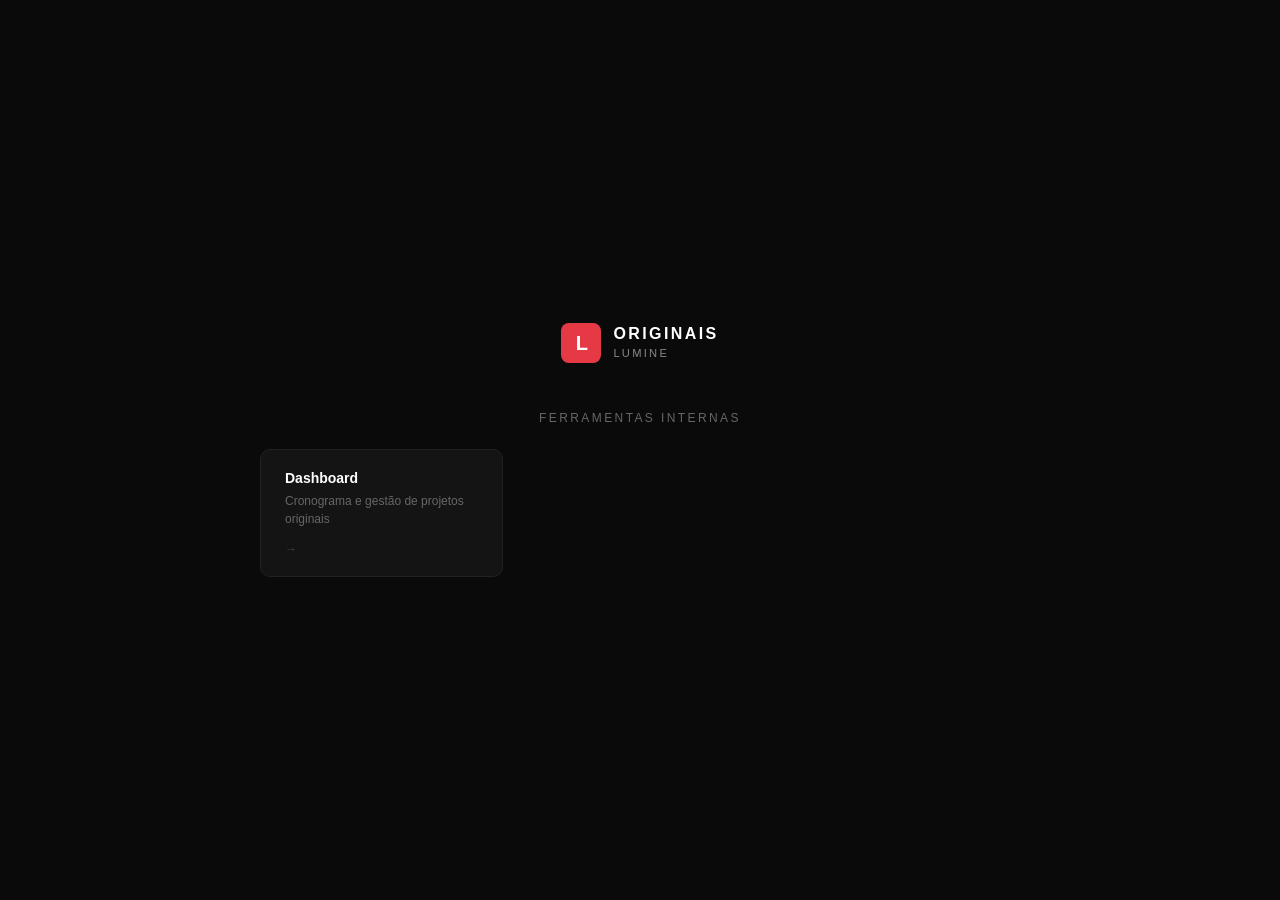
<file: index.html>
<!DOCTYPE html>
<html lang="pt-BR">
<head>
  <meta charset="UTF-8" />
  <meta name="viewport" content="width=device-width, initial-scale=1.0" />
  <title>Originais Lumine</title>
  <style>
    *, *::before, *::after { box-sizing: border-box; margin: 0; padding: 0; }

    body {
      font-family: -apple-system, BlinkMacSystemFont, "Segoe UI", sans-serif;
      background: #0a0a0a;
      color: #e5e5e5;
      min-height: 100vh;
      display: flex;
      flex-direction: column;
      align-items: center;
      justify-content: center;
      padding: 2rem;
    }

    .brand {
      display: flex;
      align-items: center;
      gap: 0.75rem;
      margin-bottom: 3rem;
    }

    .logo-mark {
      width: 40px;
      height: 40px;
      background: #e63946;
      border-radius: 8px;
      display: flex;
      align-items: center;
      justify-content: center;
      font-weight: 900;
      font-size: 1.25rem;
      color: #fff;
      letter-spacing: -1px;
      flex-shrink: 0;
    }

    .brand-text strong {
      display: block;
      font-size: 1rem;
      font-weight: 700;
      letter-spacing: 0.15em;
      color: #fff;
    }

    .brand-text small {
      font-size: 0.7rem;
      letter-spacing: 0.2em;
      color: #888;
      text-transform: uppercase;
    }

    h1 {
      font-size: 0.75rem;
      font-weight: 500;
      letter-spacing: 0.2em;
      text-transform: uppercase;
      color: #666;
      margin-bottom: 1.5rem;
    }

    .grid {
      display: grid;
      grid-template-columns: repeat(auto-fill, minmax(220px, 1fr));
      gap: 1rem;
      width: 100%;
      max-width: 760px;
    }

    .card {
      background: #141414;
      border: 1px solid #222;
      border-radius: 10px;
      padding: 1.25rem 1.5rem;
      text-decoration: none;
      color: inherit;
      transition: border-color 0.15s, background 0.15s;
      display: flex;
      flex-direction: column;
      gap: 0.35rem;
    }

    .card:hover {
      border-color: #444;
      background: #1a1a1a;
    }

    .card-title {
      font-size: 0.875rem;
      font-weight: 600;
      color: #fff;
    }

    .card-desc {
      font-size: 0.75rem;
      color: #666;
      line-height: 1.5;
    }

    .card-arrow {
      margin-top: 0.5rem;
      font-size: 0.75rem;
      color: #444;
    }
  </style>
</head>
<body>
  <div class="brand">
    <div class="logo-mark">L</div>
    <div class="brand-text">
      <strong>ORIGINAIS</strong>
      <small>Lumine</small>
    </div>
  </div>

  <h1>Ferramentas internas</h1>

  <div class="grid">
    <a href="/dashboard" class="card">
      <span class="card-title">Dashboard</span>
      <span class="card-desc">Cronograma e gestão de projetos originais</span>
      <span class="card-arrow">→</span>
    </a>
  </div>
</body>
</html>
</file>
